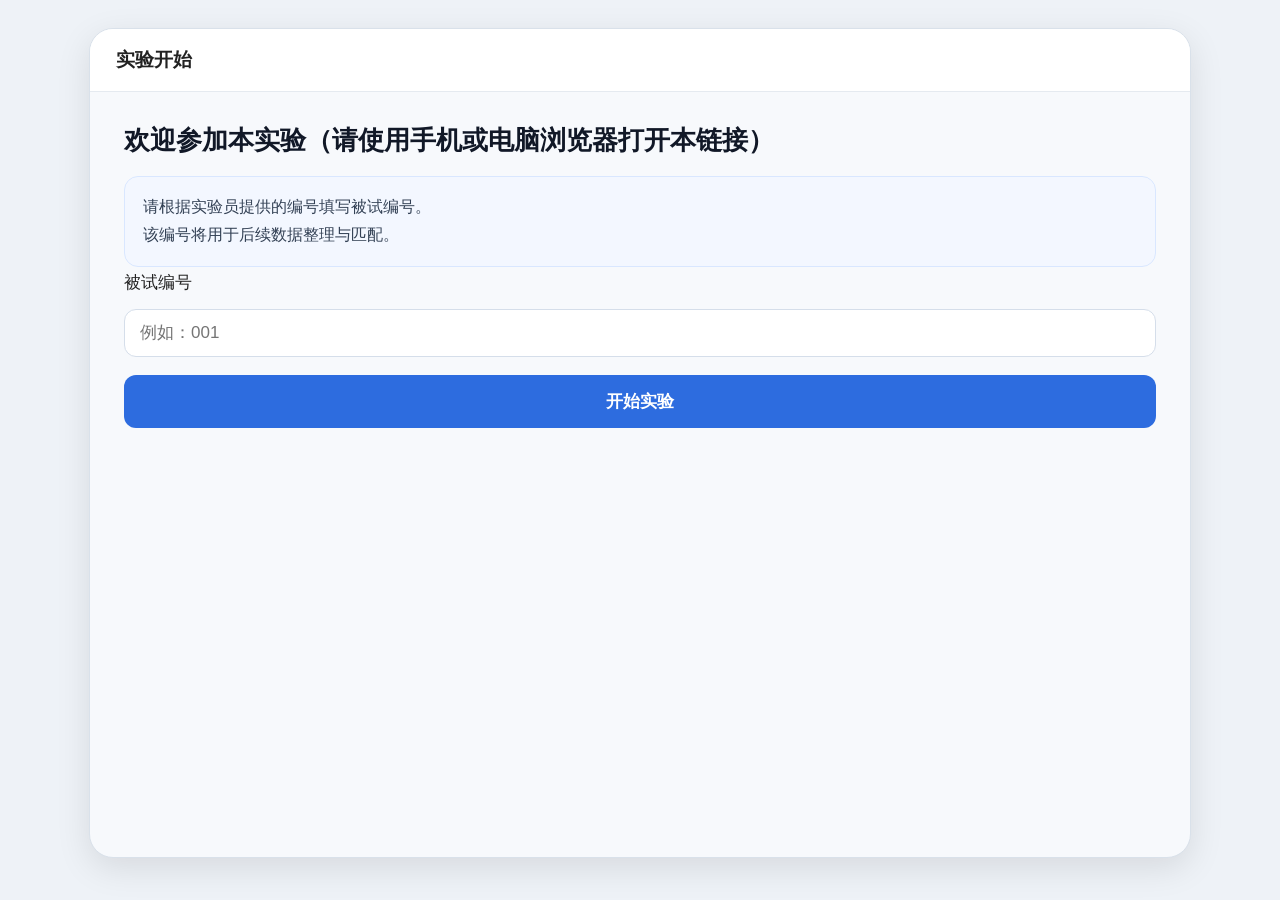
<file: index.html>
<!DOCTYPE html>
<html lang="zh-CN">
<head>
  <meta charset="UTF-8" />
  <meta name="viewport" content="width=device-width, initial-scale=1.0" />
  <title>信息流阅读实验</title>
  <link rel="stylesheet" href="style_experiment_v2.css" />
</head>
<body>
  <div id="app"></div>

  <script src="materials_experiment_v2.js"></script>
  <script src="script_experiment_v2.js"></script>
</body>
</html>
</file>
<file: style_experiment_v2.css>
body {
  font-family: "PingFang SC", "Microsoft YaHei", sans-serif;
  background: #eef2f7;
  margin: 0;
  padding: 0;
  color: #222;
}

#app {
  width: min(1100px, 94vw);
  margin: 28px auto;
  background: #f7f9fc;
  min-height: 92vh;
  border-radius: 24px;
  box-shadow: 0 10px 34px rgba(0, 0, 0, 0.10);
  overflow: hidden;
  border: 1px solid #d9e1ea;
}

.screen {
  padding: 30px 34px 40px 34px;
  box-sizing: border-box;
}

h1, h2, h3 {
  margin-top: 0;
  margin-bottom: 16px;
  line-height: 1.45;
  color: #111827;
}

h1 {
  font-size: 32px;
  font-weight: 700;
}

h2 {
  font-size: 26px;
  font-weight: 700;
}

h3 {
  font-size: 22px;
  font-weight: 650;
}

p, label {
  line-height: 1.85;
  margin: 12px 0;
  font-size: 17px;
}

button {
  background: #2d6cdf;
  color: white;
  border: none;
  padding: 15px 20px;
  border-radius: 12px;
  cursor: pointer;
  font-size: 17px;
  font-weight: 600;
  margin-top: 18px;
  width: 100%;
  box-sizing: border-box;
  transition: background 0.15s ease, transform 0.05s ease;
}

button:hover {
  background: #1f57b7;
}

button:active {
  transform: translateY(1px);
}

.secondary-btn {
  background: #e8eef8;
  color: #26415f;
}

.secondary-btn:hover {
  background: #dce7f5;
}

.danger-btn {
  background: #d9534f;
}

.danger-btn:hover {
  background: #c9413d;
}

.topbar {
  background: white;
  border-bottom: 1px solid #e5eaf0;
  padding: 18px 26px;
  font-weight: 700;
  font-size: 19px;
  position: sticky;
  top: 0;
  z-index: 10;
  box-sizing: border-box;
}

.feed-meta,
.progress-box,
.resume-hint {
  font-size: 15px;
  color: #6b7280;
  margin-bottom: 16px;
  line-height: 1.7;
}

.post-card {
  background: white;
  border: 1px solid #e6ebf2;
  border-radius: 20px;
  padding: 26px 30px;
  box-shadow: none;
  box-sizing: border-box;
}

.post-header {
  display: flex;
  align-items: center;
  gap: 14px;
  margin-bottom: 18px;
}

.avatar {
  width: 42px;
  height: 42px;
  border-radius: 50%;
  background: #e9eef5;
  color: #7b8794;
  display: flex;
  align-items: center;
  justify-content: center;
  flex-shrink: 0;
}

.avatar-icon {
  width: 22px;
  height: 22px;
  display: block;
}

.user-info {
  display: flex;
  flex-direction: column;
  justify-content: center;
}

.username {
  font-size: 17px;
  font-weight: 600;
  color: #374151;
  line-height: 1.4;
}

.post-text {
  font-size: 21px;
  line-height: 2;
  white-space: pre-wrap;
  color: #1f2937;
  word-break: break-word;
}

/* 底部三项视觉展示栏 */
.post-actions {
  display: flex;
  justify-content: space-around;
  align-items: center;
  margin-top: 16px;
  padding-top: 12px;
  border-top: 1px solid #edf1f5;
}

.post-action-btn,
.post-action-item {
  background: transparent;
  border: none;
  width: auto;
  margin: 0;
  padding: 6px 10px;
  color: #6b7280;
  font-size: 14px;
  display: inline-flex;
  align-items: center;
  gap: 6px;
  cursor: default;
  border-radius: 8px;
  pointer-events: none;
  box-shadow: none;
}

.post-action-btn:hover,
.post-action-item:hover {
  background: transparent;
}

.post-action-btn:active,
.post-action-item:active {
  transform: none;
}

.post-action-icon {
  font-size: 16px;
  line-height: 1;
}

.post-action-label {
  font-size: 14px;
  line-height: 1;
  font-weight: 500;
}

.question-panel {
  background: white;
  border: 1px solid #e6ebf2;
  border-radius: 20px;
  padding: 24px 28px;
  box-shadow: none;
  box-sizing: border-box;
  margin-top: 20px;
}

.question-block {
  margin: 30px 0;
}

.question-block p {
  margin-bottom: 14px;
  font-weight: 700;
  line-height: 1.8;
  font-size: 19px;
  color: #111827;
}

.note-box {
  background: #f3f7ff;
  border: 1px solid #d9e7ff;
  border-radius: 14px;
  padding: 16px 18px;
  color: #334155;
  font-size: 16px;
  line-height: 1.8;
  box-sizing: border-box;
}

input[type="text"],
textarea,
select {
  width: 100%;
  padding: 13px 15px;
  font-size: 17px;
  border: 1px solid #d5deea;
  border-radius: 12px;
  box-sizing: border-box;
  margin-top: 10px;
  background: #fff;
}

.scale-vertical {
  display: flex;
  flex-direction: column;
  gap: 12px;
  margin-top: 12px;
}

.scale-option-card {
  display: flex;
  align-items: center;
  gap: 14px;
  border: 1px solid #d8e0ea;
  background: #f9fbfd;
  border-radius: 14px;
  padding: 16px 18px;
  cursor: pointer;
  transition: background 0.15s ease, border-color 0.15s ease, box-shadow 0.15s ease;
  margin: 0;
}

.scale-option-card:hover {
  background: #f2f6fb;
  border-color: #bcc9d8;
}

.scale-option-card input[type="radio"] {
  margin: 0;
  flex-shrink: 0;
  transform: scale(1.15);
}

.scale-option-text {
  font-size: 17px;
  line-height: 1.7;
  color: #1f2937;
}

.scale-option-card:has(input[type="radio"]:checked) {
  background: #eaf2ff;
  border-color: #7ea6ea;
  box-shadow: 0 0 0 2px rgba(126, 166, 234, 0.12);
}

@media (max-width: 900px) {
  #app {
    width: min(96vw, 860px);
    margin: 16px auto;
  }

  .screen {
    padding: 24px 22px 32px 22px;
  }

  .post-card,
  .question-panel {
    padding: 20px 22px;
  }

  .post-text {
    font-size: 18px;
    line-height: 1.9;
  }

  .question-block p {
    font-size: 17px;
  }

  .scale-option-text {
    font-size: 16px;
  }
}

@media (max-width: 480px) {
  #app {
    max-width: 100%;
    width: 100%;
    min-height: 100vh;
    margin: 0;
    border-radius: 0;
    border: none;
    box-shadow: none;
  }

  .screen {
    padding: 18px 14px 24px 14px;
  }

  .topbar {
    padding: 14px 16px;
    font-size: 16px;
  }

  .post-card,
  .question-panel {
    padding: 16px;
    border-radius: 16px;
  }

  .avatar {
    width: 40px;
    height: 40px;
  }

  .avatar-icon {
    width: 20px;
    height: 20px;
  }

  .username {
    font-size: 14px;
  }

  .post-text {
    font-size: 15px;
    line-height: 1.85;
  }

  .post-actions {
    margin-top: 12px;
    padding-top: 10px;
  }

  .post-action-btn,
  .post-action-item {
    padding: 4px 6px;
    gap: 4px;
  }

  .post-action-icon {
    font-size: 14px;
  }

  .post-action-label {
    font-size: 12px;
  }

  .question-block p {
    font-size: 15px;
  }

  .scale-option-card {
    padding: 11px 12px;
    border-radius: 12px;
  }

  .scale-option-text {
    font-size: 14px;
  }

  p, label {
    font-size: 15px;
  }

  button {
    font-size: 15px;
    padding: 12px 16px;
  }
}
</file>
